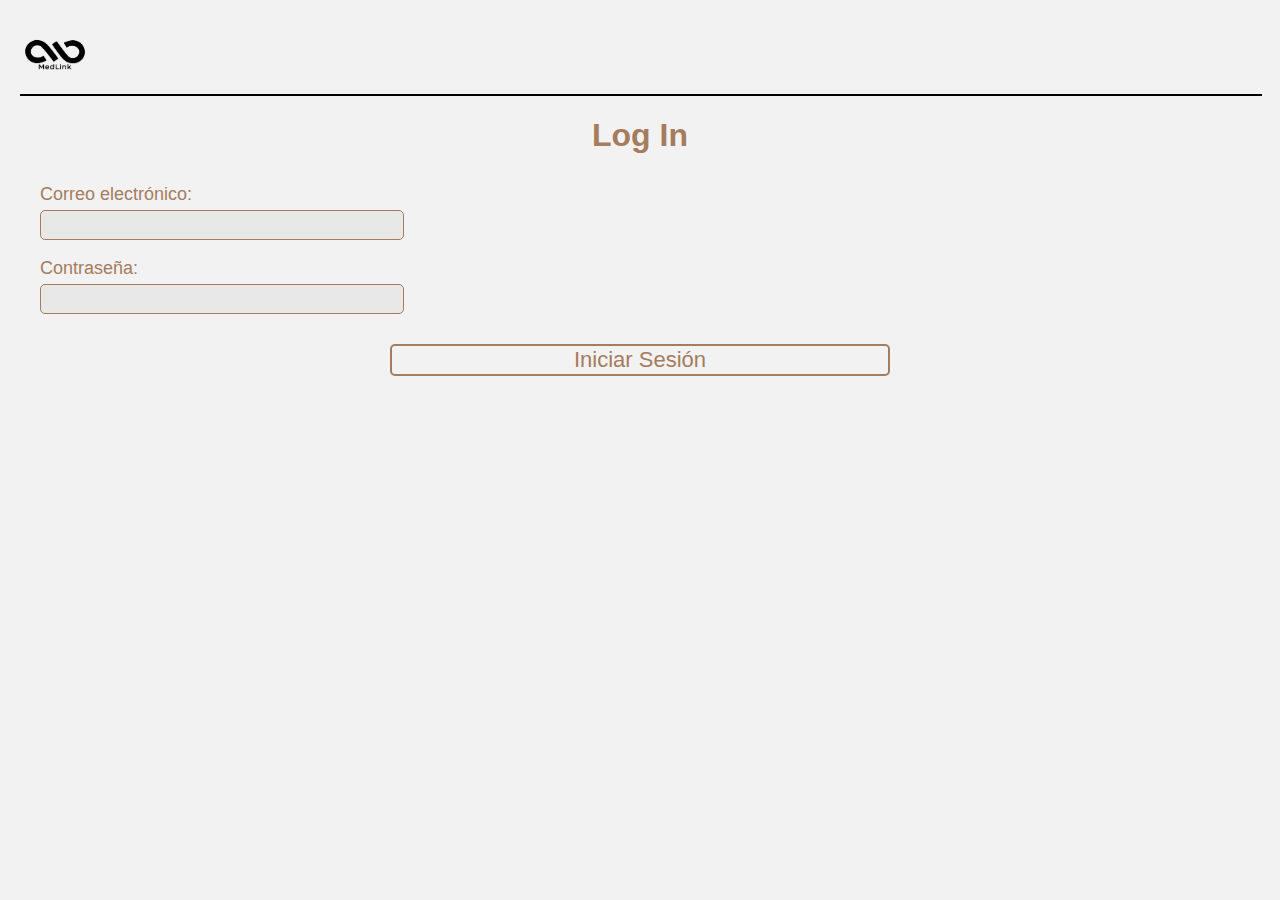
<file: index.html>
<!DOCTYPE html>
<html lang="es">
<head>
    <meta charset="UTF-8">
    <title>Medlink</title>
    <link rel="stylesheet" href="./styles.css">
    <script src="./scripts/login.js"></script>
    <link rel="icon" href="./assets/medlinknegro.ico">
</head>
<body>
    <div class="primary-container">
        <img src="./assets/medlinknegro.png" alt="MedLink" height="70px" />
        <div class="divider"></div>
        <div class="title"><h1>Log In</h1></div>
        <form id="loginForm" autocomplete="off" class="primary-container">
            <div class="text-input">
                <label for="loginEmail">Correo electrónico:</label>
                <input type="email" id="loginEmail">
            </div>  
            </br>
            <div class="text-input">
                <label for="loginPassword">Contraseña:</label>
                <input type="password" id="loginPassword">
            </div>
            <div class="submit-button">
                <button type="submit" id="loginButton">Iniciar Sesión</button>
            </div>
            
        </form>
    </div>
</body>
</html>
</file>
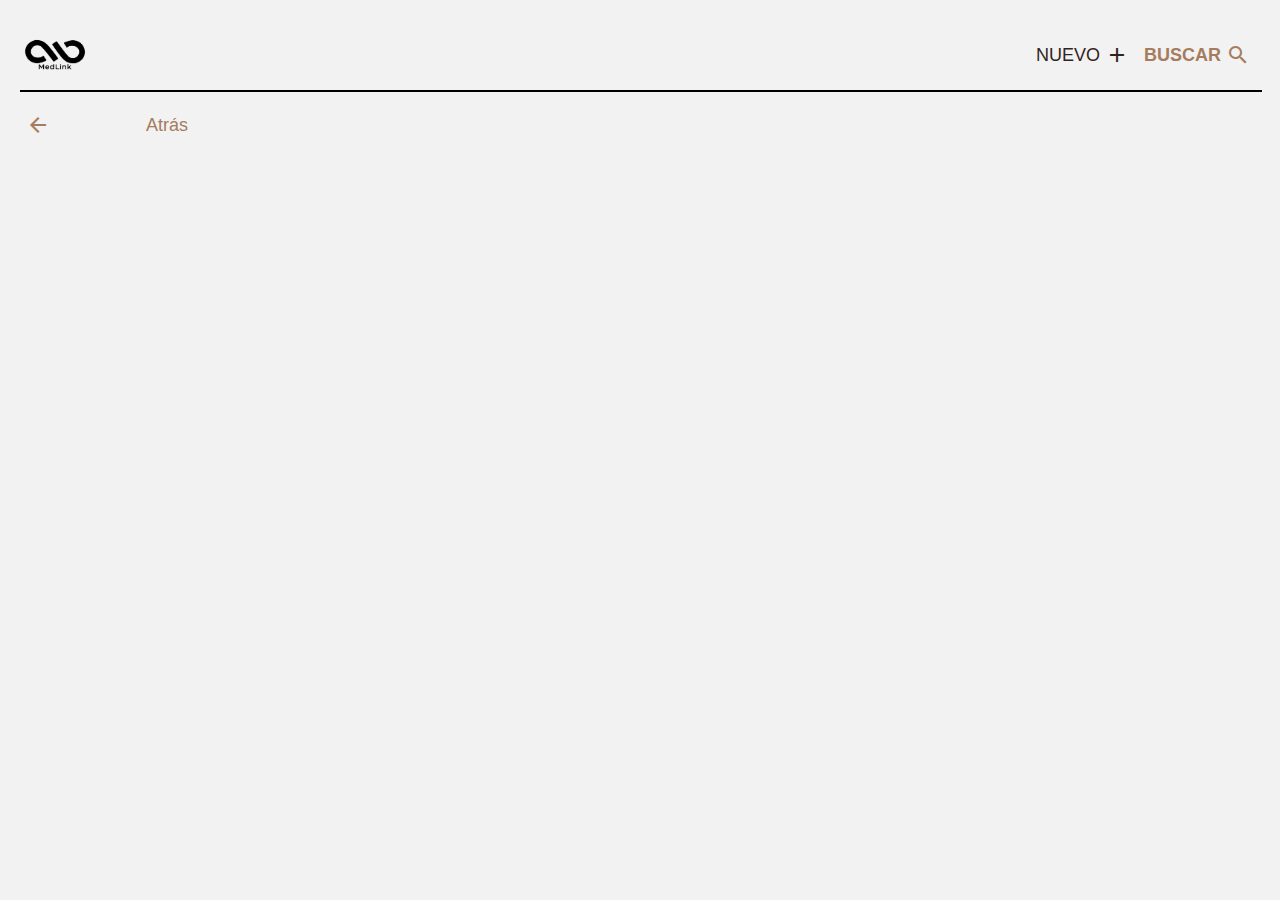
<file: bigCards.html>
<head>
    <meta charset="UTF-8">
    <title>MedLink</title>
    <link rel="stylesheet" href="./styles.css">
    <link rel="stylesheet" href="./styles/search.css">
    <link rel="stylesheet" href="./styles/bigCards.css">


    <link rel="stylesheet" href="https://fonts.googleapis.com/icon?family=Material+Icons">
    
    <link href="https://fonts.googleapis.com/css2?family=Inter:wght@400;700&display=swap" rel="stylesheet">
</head>

<body>
    <div class="primary-container">
        <div class="navbar">
            <img src="./assets/medlinknegro.png" alt="" height="70px" />
            <div class="spacer"></div>
            <div class="navbar-actions">
                <button class="primary-button" id="new">
                    <span>NUEVO</span> &nbsp;
                    <i class="material-icons">add</i>
                </button>
                
                <button class="primary-button--active primary-button primary-button--disabled" id="search">
                    <span>BUSCAR</span> &nbsp;
                    <i class="material-icons">search</i>
                </button>
                <script src="./scripts/router.js"></script>
            </div>

        </div>
        <div class="divider"></div>
        </br>
        <div class="page-content" id="page-content">
            <div class="back-button-container">
                <button id="back" class="back-button" ><i class="material-icons">arrow_back_ios</i>Atrás</button>
                
            </div>
            
            
            
           
        </div>
        <script src="./scripts/bigCard.js"></script>
        <script>document.getElementById('back').addEventListener('click', function() {
            window.location.href = 'search.html';
            console.log('Botón Atrás clicado');
    
        });</script>
        
    </div>
    
</body>
</file>
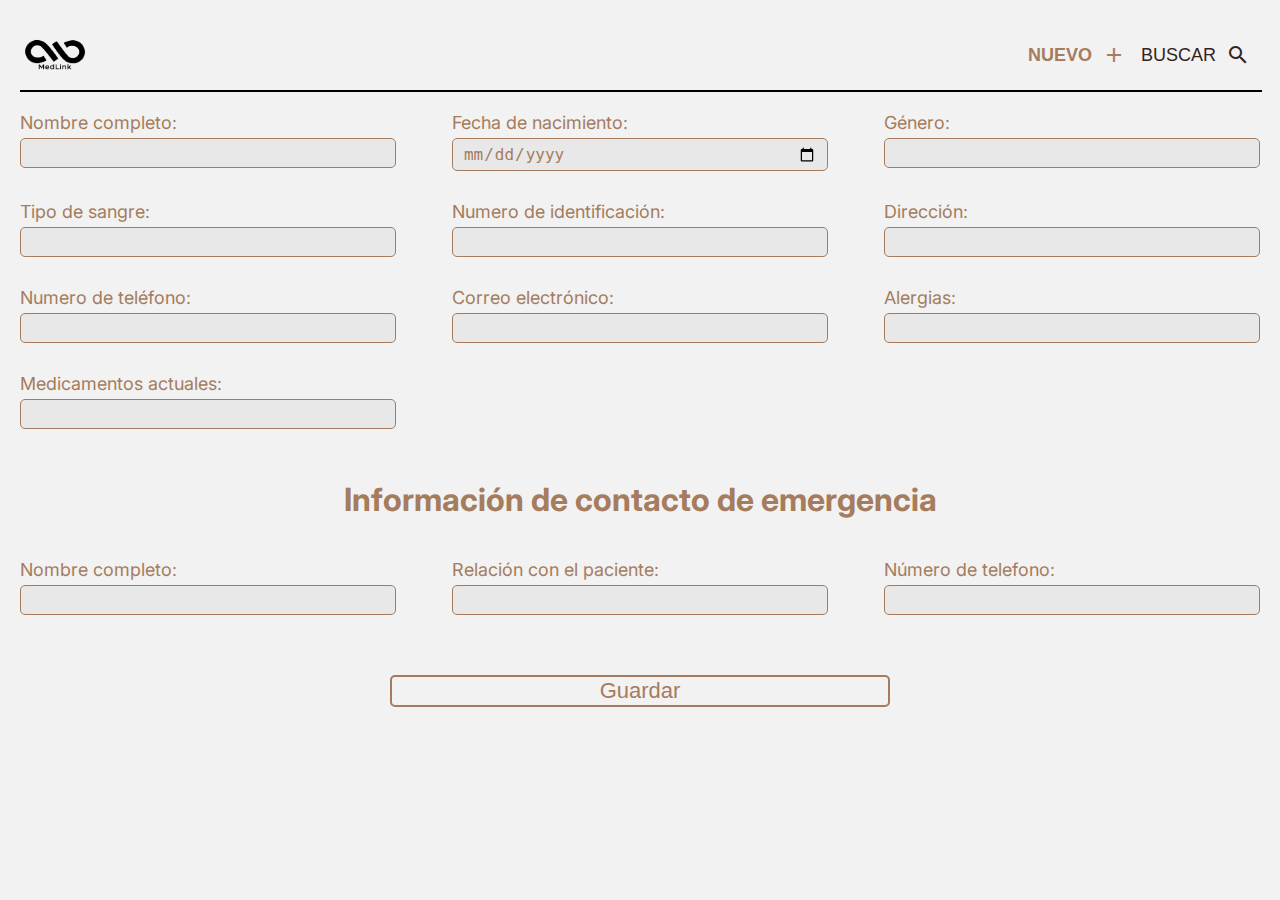
<file: forms.html>
<head>
    <meta charset="UTF-8">
    <title>MedLink</title>
    <link rel="stylesheet" href="./styles.css">
    <script src="./scripts/home.js"></script>
    <link rel="stylesheet" href="https://fonts.googleapis.com/icon?family=Material+Icons">
    <link href="https://fonts.googleapis.com/css2?family=Inter:wght@400;700&display=swap" rel="stylesheet">
</head>

<body>
    <div class="primary-container">
        <div class="navbar">
            <img src="./assets/medlinknegro.png" alt="" height="70px" />
            <div class="spacer"></div>
            <div class="navbar-actions">
                <button disabled class="primary-button--active primary-button primary-button--disabled" id="new">
                    <span>NUEVO</span> &nbsp;&nbsp;
                    <i class="material-icons">add</i>

                </button>
                <button class="primary-button" id="search">
                    <span>BUSCAR</span> &nbsp;&nbsp;
                    <i class="material-icons">search</i>
                </button>
                <script src="./scripts/router.js"></script>
            </div>

        </div>
        <div class="divider"></div>
        </br>
        <div class="page-content">
            <form id="dataForm" autocomplete="off" class="form-container">
                <div class="text-input">
                    <label for="nombre">Nombre completo:</label>
                    <input type="text" id="fullName">
                </div>
                <div class="text-input">
                    <label for="birthdate">Fecha de nacimiento:</label>
                    <input type="date" id="birthdate">
                </div>
                <div class="text-input">
                    <label for="gender">Género:</label>
                    <input type="text" id="gender">
                </div>
                <div class="text-input">
                    <label for="bloodType">Tipo de sangre:</label>
                    <input type="text" id="bloodType">
                </div>
                <div class="text-input">
                    <label for="idNumber">Numero de identificación:</label>
                    <input type="text" id="idNumber">
                </div>
                <div class="text-input">
                    <label for="address">Dirección:</label>
                    <input type="text" id="address">
                </div>
                <div class="text-input">
                    <label for="phoneNumber">Numero de teléfono:</label>
                    <input type="text" id="phoneNumber">
                </div>
                <div class="text-input">
                    <label for="email">Correo electrónico:</label>
                    <input type="text" id="email">
                </div>
                <div class="text-input">
                    <label for="alergies">Alergias:</label>
                    <input type="text" id="alergies">
                </div>
                <div class="text-input">
                    <label for="medications">Medicamentos actuales:</label>
                    <input type="text" id="medications">
                </div>
                <div class="title"><h1>Información de contacto de emergencia</h1></div>
                <div class="text-input">
                    <label for="emName">Nombre completo:</label>
                    <input type="text" id="emName">
                </div>
                <div class="text-input">
                    <label for="nombre">Relación con el paciente:</label>
                    <input type="text" id="emRelation">
                </div>
                <div class="text-input">
                    <label for="nombre">Número de telefono:</label>
                    <input type="text" id="emPhone">
                </div>
                <div class="submit-button">
                    <button type="submit" id="botonGuardar">Guardar</button>
                </div>
            </form>

        </div>
    </div>
</body>
</file>
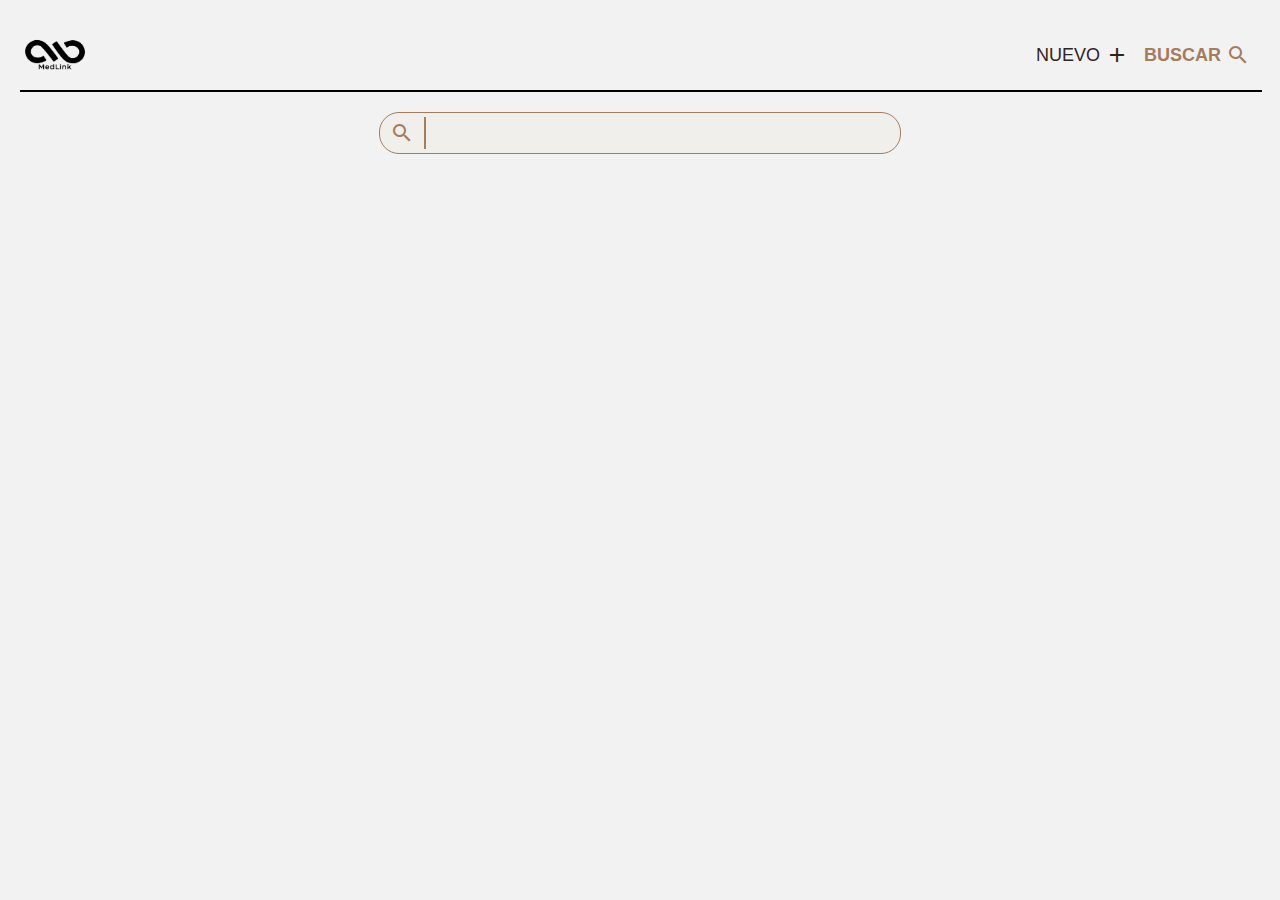
<file: search.html>
<head>
    <meta charset="UTF-8">
    <title>MedLink</title>
    <link rel="stylesheet" href="./styles.css">
    <link rel="stylesheet" href="./styles/search.css">


    <link rel="stylesheet" href="https://fonts.googleapis.com/icon?family=Material+Icons">
    
    <link href="https://fonts.googleapis.com/css2?family=Inter:wght@400;700&display=swap" rel="stylesheet">
</head>

<body>
    <div class="primary-container">
        <div class="navbar">
            <img src="./assets/medlinknegro.png" alt="" height="70px" />
            <div class="spacer"></div>
            <div class="navbar-actions">
                <button class="primary-button" id="new">
                    <span>NUEVO</span> &nbsp;
                    <i class="material-icons">add</i>
                </button>
                
                <button class="primary-button--active primary-button primary-button--disabled" id="search">
                    <span>BUSCAR</span> &nbsp;
                    <i class="material-icons">search</i>
                </button>
                <script src="./scripts/router.js"></script>
            </div>

        </div>
        <div class="divider"></div>
        </br>
        <div class="page-content">
            <div class="searchbar-container">
                <div class="searchbar" id="searchbar-container">
                    <i class="material-icons">search</i>
                    <div class="vertical-divider"></div>
                    <input type="search" id="searchbar" class="searchbar-input">
                </div>
            </div>
            </br>
            

            <div id="cardContainer" class="cardContainer">
                
                
            </div>
            <script src="./scripts/loadData.js"></script>
            <script></script>
        </div>
    </div>
    <script src="./scripts/search.js"></script>
</body>
</file>
<file: styles.css>
body {
    font-family: 'Inter', sans-serif;
    background-color: #F2F2F2;
}

.submit-button {
    width: 100%;
    display: flex;
    justify-content: center;
    align-items: center;
    margin-top: 30px;
    
}

.submit-button>button:hover {
    background-color: #a57c5d61 !important;
}

.submit-button>button {
    width: 50%;
    max-width: 500px;
    min-width: 110px;
    background-color: transparent;
    border: 2px solid #a57c5d !important; 
    border-radius: 5px;
    color: #a57c5d;
    font-size: 22px;
}

.form-container {
    display: flex;
    flex-wrap: wrap;
    row-gap: 30px;
    column-gap: 4.5%
}

.text-input {
    width: 30.33%;
    display: flex;
    flex-direction: column;
    justify-content: right;
    align-items: right;
}

.text-input>input {
    background-color: #E8E8E8;
    font-size: 16px;
    border: 1px solid #a57c5d !important;
    border-radius: 5px;
    padding: 5px 10px;
    color: #a57c5d;
}

.text-input>input:focus {
    border-color: #a57c5d !important;
    outline-color: #a57c5d;
}

.text-input>label {
    color: black;
    font-size: 18px;
    margin-bottom: 5px;
    color: #a57c5d;
}

.primary-container {
    height:auto;

    background-color: #F2F2F2;
    padding: 20px;

}

.navbar {
    display: flex;
    align-items: center;
    justify-content: space-between;
    flex-wrap: nowrap;
}


.primary-button--disabled.primary-button--active {
    background-color: transparent !important;
    pointer-events: none;
}

.page-content {
    width: 100%;
}

.navbar-actions {
    display: flex;
    flex-wrap: nowrap;
}

.spacer {
    height: auto;
    width: auto;
}

.divider {
    height: 0px;
    width: 100%;

    border: 1px solid black;
}


.primary-button {
    font-size: 18px;
    color: #31241E;
    border: none;
    margin-right: 5px;
    display: flex;
    align-items: center;
    justify-content: space-between;
    background-color: transparent;
    border-radius: 5px;
    padding: 5px 5px;
    cursor: pointer;
}

.title {
    width: 100%;
    text-align: center;
    color: #a57c5d;
}

.title h1 {
    margin-bottom: 10px;
}

.primary-button:hover {
    background-color: #34271c25;
}

.primary-button--active {
    color: #a57c5d !important;
    font-weight: bold;
}

body {
    margin: 0
}

@media (max-width: 1080px) {
    /* Estilos específicos para pantallas de hasta 768px de ancho */
    .text-input {
        width: 48%;
        display: flex;
        flex-direction: column;
        justify-content: right;
        align-items: right;
    }
    .form-container {
        display: flex;
        flex-wrap: wrap;
        row-gap: 30px;
        column-gap: 2%
    }
  }
</file>
<file: styles/search.css>
.searchbar-container {
    width: 100%;
    display: flex;
    justify-content: center;
    
}

.searchbar {
    border-radius: 20px;
    background-color: #F0EFEC;
    width: 50%;
    max-width: 500px;
    min-width: 200px;
    display: flex;
    align-items: center;
    justify-content: center;
    border: 1px solid #a57c5d;
    height: 30px;
    padding: 5px 10px;
    color: #a57c5d;
    font-size: 20px;

}

.searchbar:focus-within {
    outline: 5px solid #a57c5d59;
  }


.searchbar-input {
    border: none !important;
    outline: none;
    width: 100%;
    font-size: 18px;
    background-color: transparent;
}

.vertical-divider {
    border: 1px solid #a57c5d;
    height: 100%;
    width: 0;
    margin: 2px 10px
}

.cardContainer {
    display: flex;
    flex-wrap: wrap;
    column-gap: 2%;
    row-gap: 10px;
    justify-content: center;
    

}

.cards {
    background-color: #F0EFEC;
    border-radius: 5px;
    width: 47%;
    min-width: 100px;
    max-width: 325px;
    height:250px;
    border: 1px solid black;
    overflow-y: scroll;
    cursor: pointer; 
}

.cards:hover {
    background-color: #e1e1e1;
}

.cardContent {
    width: auto;
    height: auto;
    display: flex;
    flex-direction: column;
    padding: 20px 30px;
    cursor: pointer;
    
}

.cardContent label {
    margin-bottom: 5px;
    font-size: 16px;
    cursor: pointer;
}
</file>
<file: styles/bigCards.css>
.back-button-container {
    border-radius: 5px;
}

.back-button {
    border-radius: 5px;
    border: none;
    background-color: transparent;
    display: flex;
    align-items: center;
    justify-content: space-between;
    color: #a57c5d;
    font-size: 18px;
    cursor: pointer;
}

.back-button:hover {
    background-color: #a57c5d2c;
}

.card-title {
    text-align: center;
}

.big-card {
    background-color: #F0EFEC;
    border-radius: 30px;
    width: 90%;
  
    height:auto;
    border: 1px solid black;
    overflow-y: auto;
    margin: 20px 60px 0;
}

.big-card-content {
    width: auto;
    height: auto;
    display: flex;
    flex-direction: column;
    padding: 20px 30px;
    
}

h1 {
    margin-top: 0;
}

h2 {
    margin-bottom: 15px;
}

.big-card-content label {
    font-size: 20px;
}
</file>
